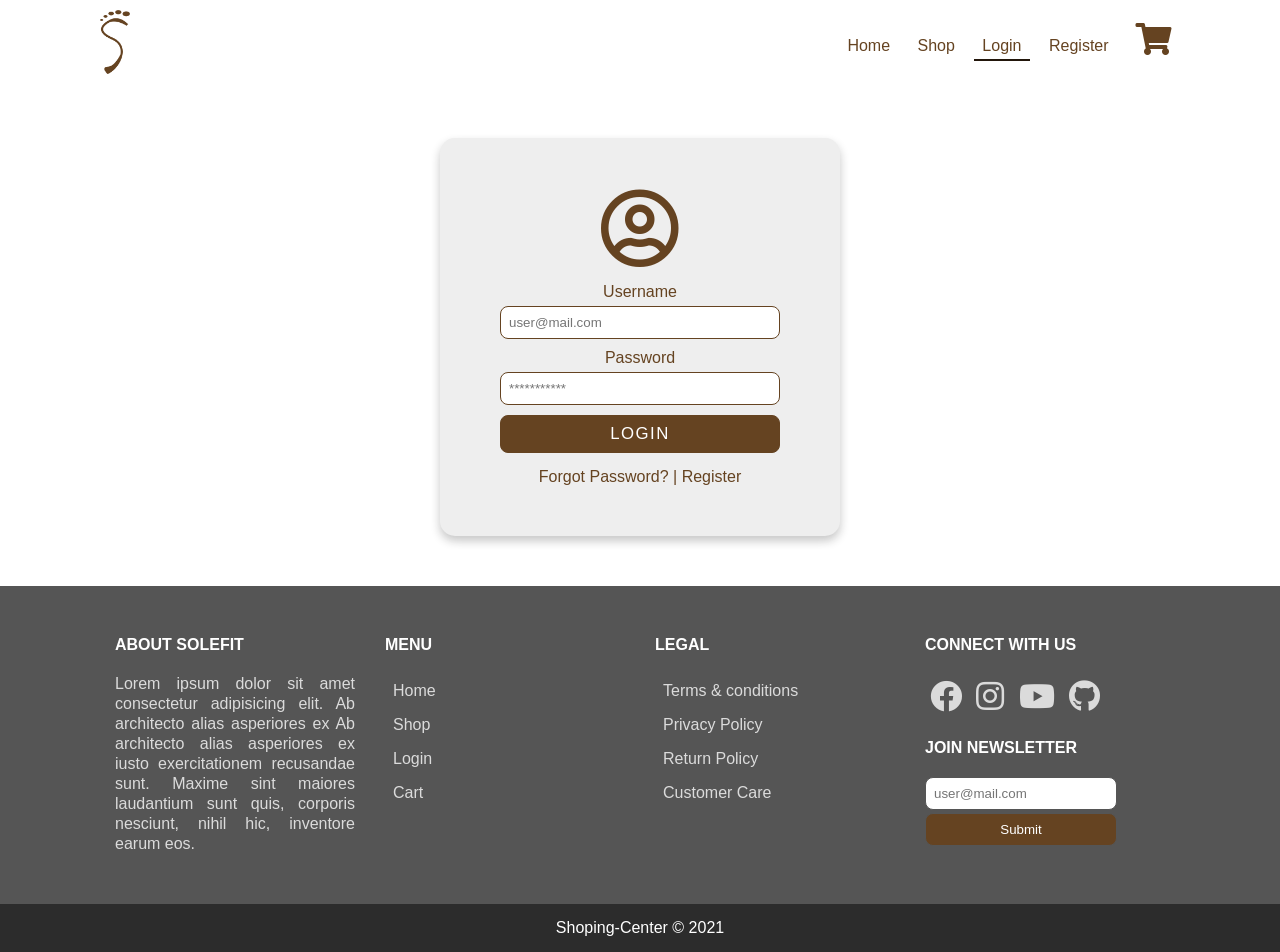
<file: include/login.html>
<!DOCTYPE html>
<html lang="en">
<head>
    <meta charset="UTF-8">
    <meta name="viewport" content="width=device-width, initial-scale=1.0">

    <link rel="stylesheet" href="../css/style.css">
    <link rel="stylesheet" href="../css/brands.css">
    <link rel="stylesheet" href="../css/solid.css">
    <link rel="stylesheet" href="../css/fontawesome.css">
    <link rel="stylesheet" href="../css/regular.css">
    <title>Sole fit</title>
</head>
<body>
    <header>
        <div class="container">
            <div class="row">
                <div class="logo f-left" id="logo">
                    <a href="index.html"><img src="../images/logo.png" alt="Logo"></a>
                </div>
                <nav class="mainMenu f-right">
                    <ul>
                        <li><a href="../index.html">Home</a></li>
                        <li><a href="shop.html">Shop</a></li>
                        <li><a href="login.html" class="active">Login</a></li>
                        <li><a href="register.html">Register</a></li>
                        <li><a href="cart.html">
                            <i class="fas fa-shopping-cart fa-2x"></i>
                        </a></li>
                    </ul>
                </nav>
            </div>
        </div>
    </header>
    <main>
        <div class="container">
            <div class="formCard">
                <i class="far fa-user-circle fa-5x" aria-hidden="true"></i>
                <form action="" class="userForm">
                    <label for="userName">Username</label>
                    <input type="text" name="" id="userName" placeholder="user@mail.com">
                    <label for="password">Password</label>
                    <input type="text" name="" id="password" placeholder="***********">
                    <input type="submit" value="Login">
                </form>
                <a href="">Forgot Password?</a> |
                <a href="register.html">Register </a>
            </div>
        </div>
    </main>
    <footer>
        <div class="container">
            <div class="row">
                <div class="col-1-of-4">
                    <div class="footerCol">
                        <h4 class="footerHead">About Solefit</h4>
                        <p class="footerAbout">Lorem ipsum dolor sit amet consectetur adipisicing elit. Ab architecto alias asperiores ex Ab architecto alias asperiores ex iusto exercitationem recusandae sunt. Maxime sint maiores laudantium sunt quis, corporis nesciunt, nihil hic, inventore earum eos.</p>
                    </div>
                </div>
                <div class="col-1-of-4">
                    <div class="footerCol">
                        <h4 class="footerHead">Menu</h4>
                        <ul class="footerMenu">
                            <li><a href="">Home</a></li>
                            <li><a href="">Shop</a></li>
                            <li><a href="">Login</a></li>
                            <li><a href="">Cart</a></li>
                        </ul>
                    </div>
                </div>
                <div class="col-1-of-4">
                    <div class="footerCol">
                        <h4 class="footerHead">Legal</h4>
                        <ul class="footerMenu">
                            <li><a href="">Terms & conditions</a></li>
                            <li><a href="">Privacy Policy</a></li>
                            <li><a href="">Return Policy</a></li>
                            <li><a href="">Customer Care</a></li>
                        </ul>
                    </div>
                </div>
                <div class="col-1-of-4">
                    <div class="footerCol">
                        <h4 class="footerHead">Connect with us</h4>
                        <ul class="footerSocialMenu">
                            <li><a href=""><i class="fab fa-facebook"></i></a></li>
                            <li><a href=""><i class="fab fa-instagram"></i></a></li>
                            <li><a href=""><i class="fab fa-youtube"></i></a></li>
                            <li><a href=""><i class="fab fa-github"></i></a></li>
                        </ul>
                        <br>
                        <h4 class="footerHead">Join Newsletter</h4>
                        <form action="" class="newsLetterForm">
                            <input type="email" name="" id="" placeholder="user@mail.com">
                            <input type="submit" value="Submit" >
                        </form>
                    </div>
                </div>
            </div>
        </div>
        <div class="footerBotom">Shoping-Center &copy; 2021</div>
    </footer>
</body>
</html>
</file>
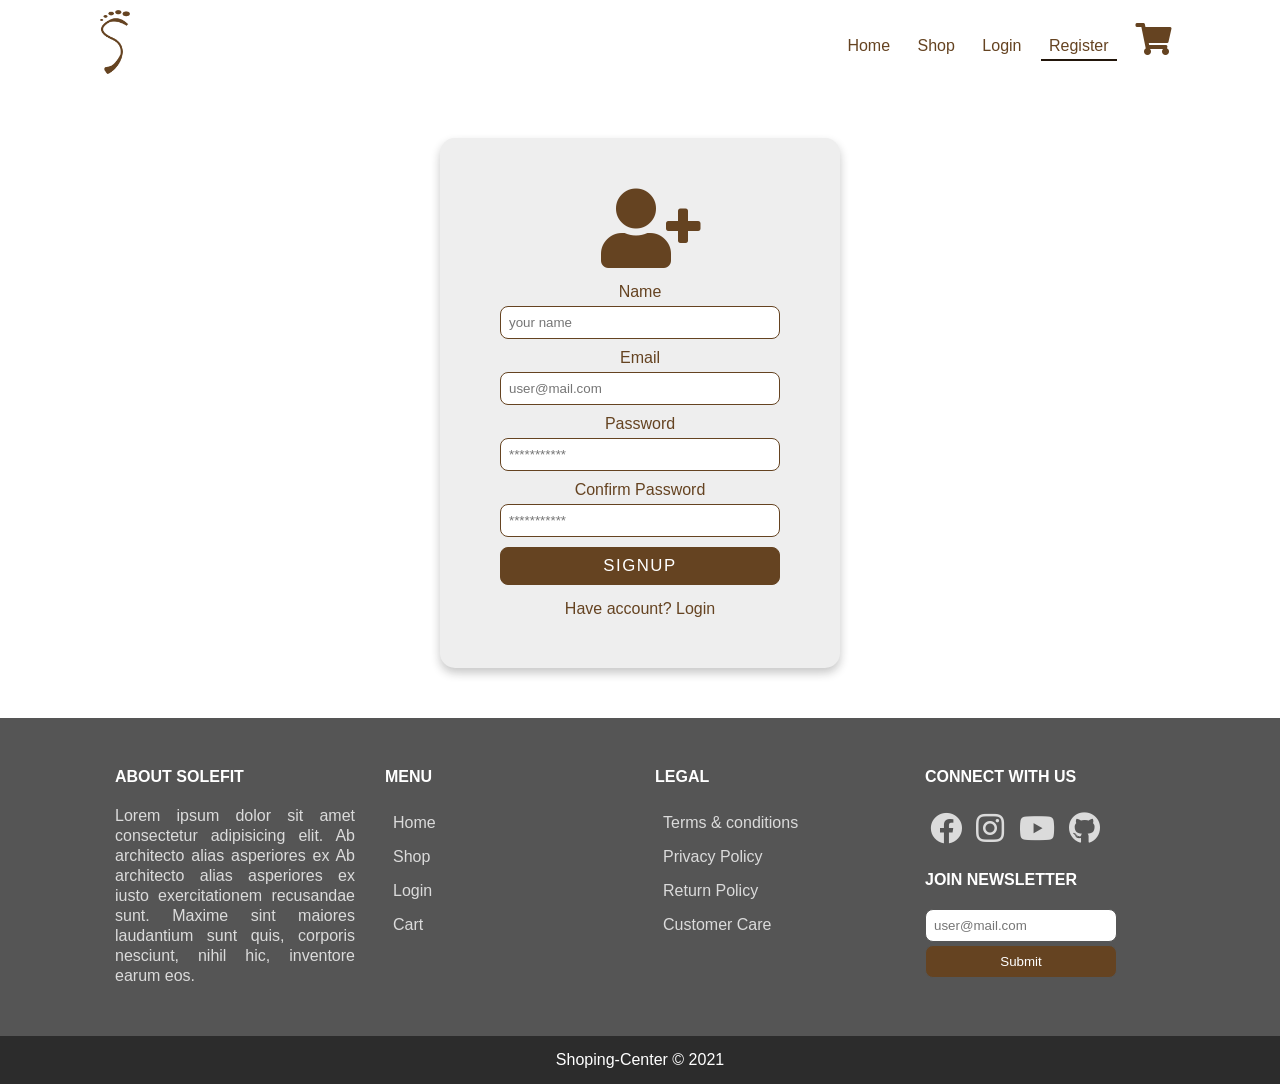
<file: include/register.html>
<!DOCTYPE html>
<html lang="en">
<head>
    <meta charset="UTF-8">
    <meta name="viewport" content="width=device-width, initial-scale=1.0">

    <link rel="stylesheet" href="../css/style.css">
    <link rel="stylesheet" href="../css/brands.css">
    <link rel="stylesheet" href="../css/solid.css">
    <link rel="stylesheet" href="../css/fontawesome.css">
    <link rel="stylesheet" href="../css/regular.css">
    <title>Sole fit</title>
</head>
<body>
    <header>
        <div class="container">
            <div class="row">
                <div class="logo f-left" id="logo">
                    <a href="index.html"><img src="../images/logo.png" alt="Logo"></a>
                </div>
                <nav class="mainMenu f-right">
                    <ul>
                        <li><a href="../index.html">Home</a></li>
                        <li><a href="shop.html">Shop</a></li>
                        <li><a href="login.html">Login</a></li>
                        <li><a href="register.html" class="active">Register</a></li>
                        <li><a href="cart.html">
                            <i class="fas fa-shopping-cart fa-2x"></i>
                        </a></li>
                    </ul>
                </nav>
            </div>
        </div>
    </header>
    <main>
        <div class="container">
            <div class="formCard">
               &nbsp;&nbsp;&nbsp;&nbsp; <i class="fa fa-user-plus fa-5x" aria-hidden="true"></i>
                <form action="" class="userForm">
                    <label for="name">Name</label>
                    <input type="text" name="" id="name" placeholder="your name">
                    
                    <label for="email">Email</label>
                    <input type="email" name="" id="name" placeholder="user@mail.com">
                    
                    <label for="password">Password</label>
                    <input type="text" name="" id="password" placeholder="***********">

                    <label for="passwordconfirm">Confirm Password</label>
                    <input type="text" name="" id="passwordconfirm" placeholder="***********">
                    <input type="submit" value="Signup">
                </form>
                <a href="login.html">Have account? Login </a>
            </div>
        </div>
    </main>
    <footer>
        <div class="container">
            <div class="row">
                <div class="col-1-of-4">
                    <div class="footerCol">
                        <h4 class="footerHead">About Solefit</h4>
                        <p class="footerAbout">Lorem ipsum dolor sit amet consectetur adipisicing elit. Ab architecto alias asperiores ex Ab architecto alias asperiores ex iusto exercitationem recusandae sunt. Maxime sint maiores laudantium sunt quis, corporis nesciunt, nihil hic, inventore earum eos.</p>
                    </div>
                </div>
                <div class="col-1-of-4">
                    <div class="footerCol">
                        <h4 class="footerHead">Menu</h4>
                        <ul class="footerMenu">
                            <li><a href="">Home</a></li>
                            <li><a href="">Shop</a></li>
                            <li><a href="">Login</a></li>
                            <li><a href="">Cart</a></li>
                        </ul>
                    </div>
                </div>
                <div class="col-1-of-4">
                    <div class="footerCol">
                        <h4 class="footerHead">Legal</h4>
                        <ul class="footerMenu">
                            <li><a href="">Terms & conditions</a></li>
                            <li><a href="">Privacy Policy</a></li>
                            <li><a href="">Return Policy</a></li>
                            <li><a href="">Customer Care</a></li>
                        </ul>
                    </div>
                </div>
                <div class="col-1-of-4">
                    <div class="footerCol">
                        <h4 class="footerHead">Connect with us</h4>
                        <ul class="footerSocialMenu">
                            <li><a href=""><i class="fab fa-facebook"></i></a></li>
                            <li><a href=""><i class="fab fa-instagram"></i></a></li>
                            <li><a href=""><i class="fab fa-youtube"></i></a></li>
                            <li><a href=""><i class="fab fa-github"></i></a></li>
                        </ul>
                        <br>
                        <h4 class="footerHead">Join Newsletter</h4>
                        <form action="" class="newsLetterForm">
                            <input type="email" name="" id="" placeholder="user@mail.com">
                            <input type="submit" value="Submit" >
                        </form>
                    </div>
                </div>
            </div>
        </div>
        <div class="footerBotom">Shoping-Center &copy; 2021</div>
    </footer>
</body>
</html>
</file>
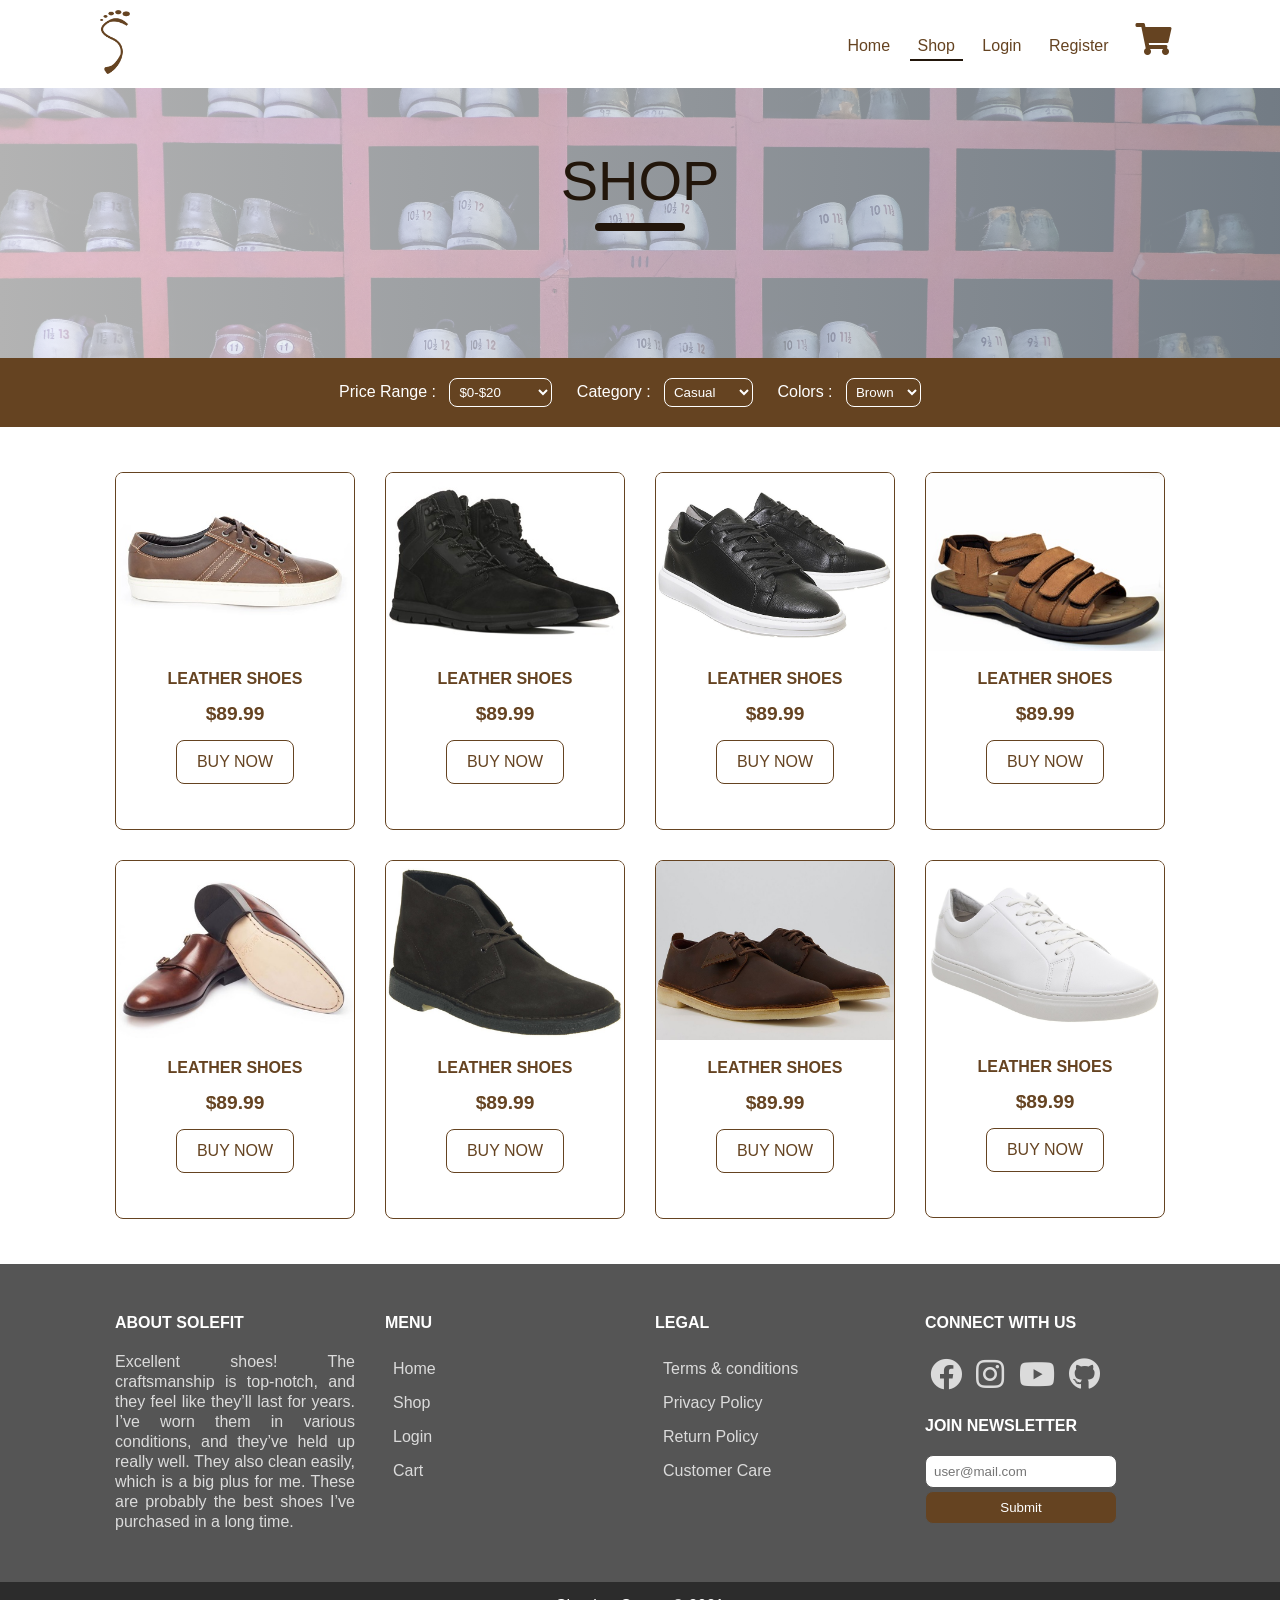
<file: include/shop.html>
<!DOCTYPE html>
<html lang="en">
<head>
    <meta charset="UTF-8">
    <meta name="viewport" content="width=device-width, initial-scale=1.0">

    <link rel="stylesheet" href="../css/style.css">
    <link rel="stylesheet" href="../css/brands.css">
    <link rel="stylesheet" href="../css/solid.css">
    <link rel="stylesheet" href="../css/fontawesome.css">
    <link rel="stylesheet" href="../css/regular.css">
    <title>Sole fit</title>
</head>
<body>
    <header>
        <div class="container">
            <div class="row">
                <div class="logo f-left" id="logo">
                    <a href="../index.html"><img src="../images/logo.png" alt="Logo"></a>
                </div>
                <nav class="mainMenu f-right">
                    <ul>
                        <li><a href="../index.html">Home</a></li>
                        <li><a href="shop.html" class="active">Shop</a></li>
                        <li><a href="login.html">Login</a></li>
                        <li><a href="register.html">Register</a></li>
                        <li><a href="cart.html">
                            <i class="fas fa-shopping-cart fa-2x"></i>
                        </a></li>
                    </ul>
                </nav>
            </div>
        </div>
    </header>
    <main>
        <section class="pageFeatured">
            <h2>Shop</h2>
        </section><!--FeaturedSection-->
        <div class="filters">
            <div class="container">
                <label for="priceRange">Price Range : &nbsp;</label>
                <select name="" id="priceRange">
                    <option value="">$0-$20</option>
                    <option value="">$21-$50</option>
                    <option value="">$51-$100</option>
                    <option value="">$101-above</option>
                </select><!--priceRange-->

                <label for="category">Category : &nbsp;</label>
                <select name="" id="category">
                    <optgroup label="Mens">
                        <option value="">Casual</option>
                        <option value="">Sports</option>
                    </optgroup>
                    <optgroup label="Womens">
                        <option value="">Casual</option>
                        <option value="">Sports</option>
                    </optgroup>
                </select>
                <label for="colors">Colors : &nbsp;</label>
                <select name="" id="colors">
                    <option value="">Brown</option>
                    <option value="">Black</option>
                    <option value="">Golden</option>
                    <option value="">White</option>
                </select>
            </div>
        </div>

        <section class="productsSection">
            <div class="container">
                <div class="row">
                    <div class="col-1-of-4">
                        <div class="productCard">
                            <div class="productImage">
                                <img src="../images/shoe6.jpg" alt="shoe">
                            </div>
                            <div class="productDesc">
                                <h4 class="productHead">Leather Shoes</h4>
                                
                                <p class="productPrice">
                                    <span class="currentPrice">$89.99</span>
                                </p>
                                <a href="" class="btn btnBuy">Buy now</a>
                            </div>
                        </div><!--productCard-->
                    </div><!--col-1-of-4-->
                    <div class="col-1-of-4">
                        <div class="productCard">
                            <div class="productImage">
                                <img src="../images/shoe5.jpg" alt="shoe">
                            </div>
                            <div class="productDesc">
                                <h4 class="productHead">Leather Shoes</h4>
                                
                                <p class="productPrice">
                                    <span class="currentPrice">$89.99</span>
                                </p>
                                <a href="" class="btn btnBuy">Buy now</a>
                            </div>
                        </div><!--productCard-->
                    </div><!--col-1-of-4-->
                    <div class="col-1-of-4">
                        <div class="productCard">
                            <div class="productImage">
                                <img src="../images/shoe10.jpg" alt="shoe">
                            </div>
                            <div class="productDesc">
                                <h4 class="productHead">Leather Shoes</h4>
                                
                                <p class="productPrice">
                                    <span class="currentPrice">$89.99</span>
                                </p>
                                <a href="" class="btn btnBuy">Buy now</a>
                            </div>
                        </div><!--productCard-->
                    </div><!--col-1-of-4-->
                    <div class="col-1-of-4">
                        <div class="productCard">
                            <div class="productImage">
                                <img src="../images/shoe1.jpg" alt="shoe">
                            </div>
                            <div class="productDesc">
                                <h4 class="productHead">Leather Shoes</h4>
                                
                                <p class="productPrice">
                                    <span class="currentPrice">$89.99</span>
                                </p>
                                <a href="" class="btn btnBuy">Buy now</a>
                            </div>
                        </div><!--productCard-->
                    </div><!--col-1-of-4-->
                </div><!--row-->
                <div class="row">
                    <div class="col-1-of-4">
                        <div class="productCard">
                            <div class="productImage">
                                <img src="..//images/shoe3.jpg" alt="shoe">
                            </div>
                            <div class="productDesc">
                                <h4 class="productHead">Leather Shoes</h4>
                                
                                <p class="productPrice">
                                    <span class="currentPrice">$89.99</span>
                                </p>
                                <a href="" class="btn btnBuy">Buy now</a>
                            </div>
                        </div><!--productCard-->
                    </div><!--col-1-of-4-->
                    <div class="col-1-of-4">
                        <div class="productCard">
                            <div class="productImage">
                                <img src="../images/shoe7.jpg" alt="shoe">
                            </div>
                            <div class="productDesc">
                                <h4 class="productHead">Leather Shoes</h4>
                                
                                <p class="productPrice">
                                    <span class="currentPrice">$89.99</span>
                                </p>
                                <a href="" class="btn btnBuy">Buy now</a>
                            </div>
                        </div><!--productCard-->
                    </div><!--col-1-of-4-->
                    <div class="col-1-of-4">
                        <div class="productCard">
                            <div class="productImage">
                                <img src="../images/shoe8.jpg" alt="shoe">
                            </div>
                            <div class="productDesc">
                                <h4 class="productHead">Leather Shoes</h4>
                                
                                <p class="productPrice">
                                    <span class="currentPrice">$89.99</span>
                                </p>
                                <a href="" class="btn btnBuy">Buy now</a>
                            </div>
                        </div><!--productCard-->
                    </div><!--col-1-of-4-->
                    <div class="col-1-of-4">
                        <div class="productCard">
                            <div class="productImage">
                                <img src="../images/shoe9.jpg" alt="shoe">
                            </div>
                            <div class="productDesc">
                                <h4 class="productHead">Leather Shoes</h4>
                                
                                <p class="productPrice">
                                    <span class="currentPrice">$89.99</span>
                                </p>
                                <a href="" class="btn btnBuy">Buy now</a>
                            </div>
                        </div><!--productCard-->
                    </div><!--col-1-of-4-->
                </div><!--row-->
            </div>
        </section>
    </main>
    <footer>
        <div class="container">
            <div class="row">
                <div class="col-1-of-4">
                    <div class="footerCol">
                        <h4 class="footerHead">About Solefit</h4>
                        <p class="footerAbout">Excellent shoes! The craftsmanship is top-notch, and they feel like they’ll last for years. I’ve worn them in various conditions, and they’ve held up really well. They also clean easily, which is a big plus for me. These are probably the best shoes I’ve purchased in a long time.</p>
                    </div>
                </div>
                <div class="col-1-of-4">
                    <div class="footerCol">
                        <h4 class="footerHead">Menu</h4>
                        <ul class="footerMenu">
                            <li><a href="">Home</a></li>
                            <li><a href="">Shop</a></li>
                            <li><a href="">Login</a></li>
                            <li><a href="">Cart</a></li>
                        </ul>
                    </div>
                </div>
                <div class="col-1-of-4">
                    <div class="footerCol">
                        <h4 class="footerHead">Legal</h4>
                        <ul class="footerMenu">
                            <li><a href="">Terms & conditions</a></li>
                            <li><a href="">Privacy Policy</a></li>
                            <li><a href="">Return Policy</a></li>
                            <li><a href="">Customer Care</a></li>
                        </ul>
                    </div>
                </div>
                <div class="col-1-of-4">
                    <div class="footerCol">
                        <h4 class="footerHead">Connect with us</h4>
                        <ul class="footerSocialMenu">
                            <li><a href=""><i class="fab fa-facebook"></i></a></li>
                            <li><a href=""><i class="fab fa-instagram"></i></a></li>
                            <li><a href=""><i class="fab fa-youtube"></i></a></li>
                            <li><a href=""><i class="fab fa-github"></i></a></li>
                        </ul>
                        <br>
                        <h4 class="footerHead">Join Newsletter</h4>
                        <form action="" class="newsLetterForm">
                            <input type="email" name="" id="" placeholder="user@mail.com">
                            <input type="submit" value="Submit" >
                        </form>
                    </div>
                </div>
            </div>
        </div>
        <div class="footerBotom">Shoping-Center &copy; 2021</div>
    </footer>
</body>
</html>
</file>
<file: css/style.css>
/* 
Primary brown color: #654321
Secondary brown color: #22160b
Sale tag: #ff971e
Light grey: rgb(85, 85, 85)
 */

 /*--------=======////======== start=popup=========////==========--------*/
         
 .popup{
 
  width: 100%;
 height: 100%;
 position: absolute;
 top: 0;
 display: none;
 justify-content: center;
 align-items: center;
 }
.popup-content{
  width: 800px; 
  height: 500px; 
  background-image: linear-gradient(#868686,#eaeaea,#868686);
  position: absolute; 
  border-radius: 15PX; 
  border: 2px solid black; 
  animation: all 1s cubic-bezier(.77, -0.08, .66, 1.35); 
  top: calc(50% - 250px); 
  left: calc(50% - 400px);
  font-weight: bold;

 }


.close{
width: 30px;
height: 30px;
background: #fff;
border-radius: 50%;
position: absolute;
top: -10px;
right: -15px;
cursor: pointer;
border: 1px solid black;

}
#button{
  position: fixed; 
  top: 40px; 
  left: 0px; 
  width: 230px; 
  line-height: 50px; 
  background: black; 
  text-align: center; 
  color: white;
  cursor: pointer; 
  border-radius: 10px; 
  left: -200px; 
  transition: 0.7s;
  }

#button:hover{
  left:-30px;
  }

  #Projectt{
    position: absolute; 
    top: 20px; 
    text-align: center; 
    font-size: 50px; 
    width: 100%; 
    font-weight: bolder;
    }
    #teamn{
      position: relative; 
      top: 60px; 
      width: 100%; 
      color: rgb(29, 28, 31); 
      padding-top: 40px; 
      font-size: 30px; 
      text-align: center;
    animation: all 0.6s ease; 
    text-shadow: 1px 1px 0px white, 
    3px 3px 4px rgba(0, 0, 0, 0.45);
      }
      
/*--------=======////======== End =popup=========////==========--------*/



/* =========Globale============ */


* {
  padding: 0;
  margin: 0;
  box-sizing: border-box;
}
body {
  font-size: 16px;
  font-family: "Lato", sans-serif;
}
a,
a:link,
a:visited {
  color: #654321;
  text-decoration: none;
  transition: all 0.3s;
}
a:hover {
  color: #22160b;
}
h1,
h2,
h3,
h4,
h5,
h6 {
  color: #654321;
  text-transform: uppercase;
}
section {
  padding: 30px 0;
}
/* =========Reusable============ */
.container {
  max-width: 1120px;
  margin: 0 auto;
  padding: 0 20px;
}

/* ==Grid== */

.row {
  overflow: hidden;
}

.col-1-of-2 {
  width: 50%;
  float: left;
}
.col-1-of-3 {
  width: 33.333%;
  float: left;
}
.col-2-of-3 {
  width: 66.666%;
  float: left;
}
.col-1-of-4 {
  width: 25%;
  float: left;
}
.col-3-of-4 {
  width: 75%;
  float: left;
}

.active {
  border-bottom: 2px solid #22160b !important;
}
.f-left {
  float: left;
}
.f-right {
  float: right;
}

/* ==Button== */
.btn {
  display: inline-block;
  padding: 12px 20px;
  text-transform: uppercase;
  transition: all 0.3;
}
.btnRound {
  border-radius: 25px;
}
.btnWhite {
  background-color: #fff;
}
.btnWhite:hover {
  background-color: #22160b;
  color: #fff;
}
.btnBuy {
  border: 1px solid #654321;
  border-radius: 8px;
  background-color: #fff;
}
.btnBuy:hover {
  background-color: #654321;
  color: white;
}

/* ==Headings== */
.sectionHeading {
  text-align: center;
  font-size: 240%;
  margin: 30px 0;
  letter-spacing: 3px;
  padding: 5px;
}
.sectionHeading::after {
  content: "";
  display: block;
  margin: 10px auto;
  width: 90px;
  height: 8px;
  border-radius: 8px;
  background-color: #654321;
}

/* ==Product Card== */
.productCard2,
.productCard {
  border: 1px solid #654321;
  border-radius: 8px;
  overflow: hidden;
  margin: 15px;
  padding-bottom: 30px;
}
.productCard .productImage {
  position: relative;
}
.productImage img {
  width: 100%;
}

.productCard .productDesc {
  text-align: center;
  padding: 15px;
}
.productCard .productPrice {
  margin: 15px 0;
}
.productCard .productPrice span {
  padding: 0 8px;
}
.productCard .oldPrice {
  text-decoration: line-through;
  color: rgb(85, 85, 85);
}
.productCard2 .currentPrice,
.productCard .currentPrice {
  font-weight: bold;
  font-size: 120%;
  color: #654321;
}
.productCard .saleTag {
  position: absolute;
  right: 0;
  top: 0;
  margin: 20px;
  background-color: #ff971e;
  padding: 17px 11px 14px 11px;
  border-radius: 25px;
  font-weight: 700;
  color: #fff;
}

/* ==Product Card style 2== */
.productCard2 {
  padding: 20px 3px;
  background-color: #fff;
}
.productCard2 .productDesc {
  margin-left: 5px;
}
.productCard2 .productPrice {
  margin: 15px 0;
}

/* ==Page Featured== */
.pageFeatured {
  height: 30vh;
  background-image: linear-gradient(to right, #ffffffb3, #a3b0bdb3),
    url(../images/headerbg2.jpg);
  background-size: cover;
  background-repeat: no-repeat;
  text-align: center;
}
.pageFeatured h2 {
  padding-top: 30px;
  font-size: 350%;
  color: #22160b;
  font-weight: normal;
}
.pageFeatured h2::after {
  content: "";
  display: block;
  margin: 10px auto;
  width: 90px;
  height: 8px;
  border-radius: 8px;
  background-color: #22160b;
}

/* =======Header========= */
header {
  padding: 10px 0;
}
#logo {
  width: 30px;
}
#logo img {
  width: 100%;
}
.mainMenu ul {
  list-style: none;
  margin-top: 13px;
}
.mainMenu ul li {
  display: inline-block;
  margin-left: 7px;
}
.mainMenu ul li a {
  border-bottom: 2px solid transparent;
  padding: 5px 8px;
}
.mainMenu ul li a:hover {
  border-bottom: 2px solid #22160b;
}

/* =========Landing Section============ */
.landingSection {
  min-height: 85vh;
  background-image: linear-gradient(to right, #ffffffb3, #a3b0bdb3),
    url(../images/headerbg.jpg);
  background-position: center;
  background-repeat: no-repeat;
  background-size: cover;

}

.landingSectionText {
  text-align: center;
  
 margin-top: 210px;
  
  color: #22160b;
}
.landingSection h1,
.landingSection p {
  text-transform: uppercase;
  color: #22160b;
}
.landingSection h1 {
  font-size: 380%;
  font-weight: normal;
  letter-spacing: 3px;
}
.landingSection p {
  font-weight: bold;
  letter-spacing: 5px;
  margin-bottom: 35px;
}
.landingSection a {
  font-size: 130%;
}

/* =========Featured Section============ */
.featuredSection {
  padding: 70px 0 100px;
  background-color: #e6e6e6;
}

/* =========Review Section============ */
.singleReview {
  background-color: #654321;
  color: #fff;
  padding: 20px 60px;
  margin: 30px 80px;
  border-radius: 10px;
}
.reviewImage {
  width: 130px;
}
.reviewImage img {
  width: 100%;
  border-radius: 100px;
}
.reviewBody {
  line-height: 25px;
  letter-spacing: 1.5px;
}
.rating {
  display: block;
  padding-bottom: 10px;
  font-size: 180%;
}

/* =========Footer Section============ */
footer {
  background-color: #555555;
  color: rgb(219, 219, 219);
  padding-top: 50px;
}
.footerCol {
  margin: 0 15px;
}
.footerHead {
  color: #fff;
  margin-bottom: 20px;
}
.footerAbout {
  text-align: justify;
  line-height: 20px;
}
.footerMenu {
  list-style: none;
}
.footerMenu a {
  color: rgb(219, 219, 219);
  display: inline-block;
  padding: 3px;
  margin: 5px;
}
.footerMenu a:hover {
  color: #fff;
  transform: translateX(5px);
}
.footerSocialMenu li {
  display: inline-block;
  padding: 5px;
}
.footerSocialMenu a {
  color: rgb(219, 219, 219);
  font-size: 200%;
}
.footerSocialMenu a:hover {
  display: block;
  transform: translateY(-5px);
}

.newsLetterForm input {
  padding: 8px;
  border-radius: 8px;
  border: 1px solid #555;
  width: 80%;
  margin-bottom: 3px;
}
.newsLetterForm input[type="submit"] {
  background-color: #654321;
  color: #fff;
}
.footerBotom {
  background-color: rgb(44, 44, 44);
  margin-top: 50px;
  color: #fff;
  padding: 15px;
  text-align: center;
}

/* ============================== */
/* =========Shop Page============ */
/* ============================== */

/* =========Filters============ */
.filters {
  background-color: #654321;
  padding: 20px 0;
  color: #fff;
  text-align: center;
}
.filters select {
  margin-right: 20px;
  padding: 5px;
  background-color: #654321;
  color: #fff;
  border: 1.5px solid #fff;
  border-radius: 8px;
}

/* ============================== */
/* =========Login Page============ */
/* ============================== */
.formCard {
  max-width: 400px;
  margin: 50px auto;
  background-color: #eeeeee;
  padding: 50px;
  border-radius: 15px;
  box-shadow: 0 5px 10px rgba(20, 20, 20, 0.24);
  text-align: center;
  color: #654321;
}
.userForm {
  margin: 15px 10px;
}
.userForm input {
  display: block;
  margin: 5px auto 10px;
  padding: 8px;
  width: 100%;
  border: 1px solid #654321;
  border-radius: 8px;
}
.userForm input[type="submit"] {
  background-color: #654321;
  color: #fff;
  transition: all 0.3s;
  font-size: 105%;
  letter-spacing: 1.5px;
  text-transform: uppercase;
}
.userForm input[type="submit"]:hover {
  background-color: #fff;
  color: #654321;
  border-color: #654321;
}

/* ============================== */
/* =========Responsive============ */
/* ============================== */

/* Medium devices (tablets, less than 992px) */
@media (max-width: 991.98px) {
}

/* Small devices (landscape phones, less than 768px) */
@media (max-width: 767.98px) {
  body {
    font-size: 14px;
  }
  /* Grid columns */
  .col-3-of-4,
  .col-1-of-4 {
    width: 50%;
  }
  .smFull {
    width: 100%;
    float: none;
  }
  .singleReview {
    text-align: center;
  }
  .reviewImage {
    width: 45%;
    margin: 0 auto;
  }
  .footerCol {
    margin-top: 15px;
  }
}

/* Extra small devices (portrait phones, less than 576px) */
@media (max-width: 575.98px) {
  #logo {
    width: 25px;
  }
  body {
    font-size: 12px;
  }
  .col-1-of-2,
  .col-1-of-3,
  .col-1-of-4,
  .col-2-of-3,
  .col-3-of-4 {
    width: 100%;
    float: none;
  }
  .landingSectionText {
    width: 320px;
  }
  .productDesc {
    text-align: center;
  }
  .singleReview {
    margin-left: 10px;
    margin-right: 10px;
  }

  .footerCol {
    text-align: center;
  }

  .filters label:not(:first-child)::before {
    content: "";
    display: block;
    height: 5px;
  }
  .productImage {
    width: 80%;
    margin: auto;
  }
}
</file>
<file: css/brands.css>
/*!
 * Font Awesome Free 5.15.3 by @fontawesome - https://fontawesome.com
 * License - https://fontawesome.com/license/free (Icons: CC BY 4.0, Fonts: SIL OFL 1.1, Code: MIT License)
 */
@font-face {
  font-family: 'Font Awesome 5 Brands';
  font-style: normal;
  font-weight: 400;
  font-display: block;
  src: url("../webfonts/fa-brands-400.eot");
  src: url("../webfonts/fa-brands-400.eot?#iefix") format("embedded-opentype"), url("../webfonts/fa-brands-400.woff2") format("woff2"), url("../webfonts/fa-brands-400.woff") format("woff"), url("../webfonts/fa-brands-400.ttf") format("truetype"), url("../webfonts/fa-brands-400.svg#fontawesome") format("svg"); }

.fab {
  font-family: 'Font Awesome 5 Brands';
  font-weight: 400; }
</file>
<file: css/solid.css>
/*!
 * Font Awesome Free 5.15.3 by @fontawesome - https://fontawesome.com
 * License - https://fontawesome.com/license/free (Icons: CC BY 4.0, Fonts: SIL OFL 1.1, Code: MIT License)
 */
@font-face {
  font-family: 'Font Awesome 5 Free';
  font-style: normal;
  font-weight: 900;
  font-display: block;
  src: url("../webfonts/fa-solid-900.eot");
  src: url("../webfonts/fa-solid-900.eot?#iefix") format("embedded-opentype"), url("../webfonts/fa-solid-900.woff2") format("woff2"), url("../webfonts/fa-solid-900.woff") format("woff"), url("../webfonts/fa-solid-900.ttf") format("truetype"), url("../webfonts/fa-solid-900.svg#fontawesome") format("svg"); }

.fa,
.fas {
  font-family: 'Font Awesome 5 Free';
  font-weight: 900; }
</file>
<file: css/regular.css>
/*!
 * Font Awesome Free 5.15.3 by @fontawesome - https://fontawesome.com
 * License - https://fontawesome.com/license/free (Icons: CC BY 4.0, Fonts: SIL OFL 1.1, Code: MIT License)
 */
@font-face {
  font-family: 'Font Awesome 5 Free';
  font-style: normal;
  font-weight: 400;
  font-display: block;
  src: url("../webfonts/fa-regular-400.eot");
  src: url("../webfonts/fa-regular-400.eot?#iefix") format("embedded-opentype"), url("../webfonts/fa-regular-400.woff2") format("woff2"), url("../webfonts/fa-regular-400.woff") format("woff"), url("../webfonts/fa-regular-400.ttf") format("truetype"), url("../webfonts/fa-regular-400.svg#fontawesome") format("svg"); }

.far {
  font-family: 'Font Awesome 5 Free';
  font-weight: 400; }
</file>
